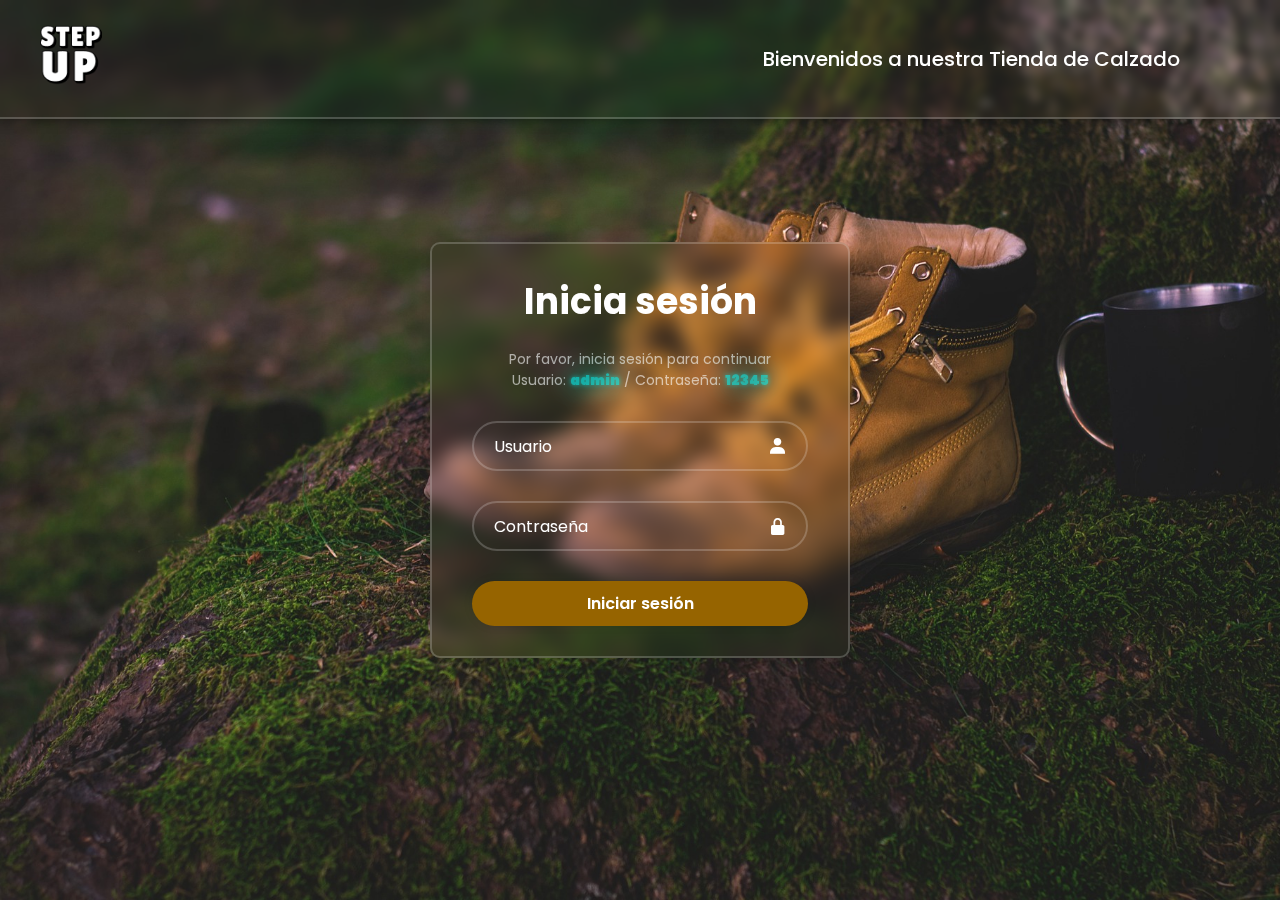
<file: login.html>
<!DOCTYPE html>
<html lang="en">
<head>
  <meta charset="UTF-8">
  <meta name="viewport" content="width=device-width, initial-scale=1.0">
  <title>Tienda de Zapatos - Inicio de sesión</title>
  <link rel="stylesheet" href="index.css">
  <link href='https://unpkg.com/boxicons@2.1.4/css/boxicons.min.css' rel='stylesheet'>
  <link rel="preconnect" href="https://fonts.googleapis.com">
  <link rel="preconnect" href="https://fonts.gstatic.com" crossorigin>
  <link href="https://fonts.googleapis.com/css2?family=Poppins:wght@400;500;600;700;800&family=Satisfy&display=swap" rel="stylesheet">
  <style>
    /* Estilos generales */
* {
  margin: 0;
  padding: 0;
  box-sizing: border-box;
  font-family: "Poppins", sans-serif;
}
/* Estilos Personalizados */
body {
  display: flex;
  justify-content: center;
  align-items: center;
  min-height: 100vh;
  background: url(./recursos/banner\ \(4\).jpg) no-repeat;
  background-position: center;
  background-size: cover;
  }

  .header img {
    height: 70px;
  }
  
.container {
  width: 420px;
  margin: 100px auto;
  background: transparent;
  border: 2px solid rgba(255, 255, 255, 0.2);
  padding: 30px 40px;
  border-radius: 10px;
  box-shadow: 0 0 10px rgba(0, 0, 0, 0.1);
  backdrop-filter: blur(10px);
  }
  
.container h1 {
  font-size: 36px;
  text-align: center;
  color: #fff;

}
  
.container .input-box {
  position: relative;
  width: 100%;
  height: 50px;
  margin: 30px 0;
}

.input-box input {
  width: 100%;
  height: 100%;
  background: transparent;
  border: none;
  outline: none;
  border: 2px solid rgba(255, 255, 255, .2);
  border-radius: 40px;
  font-size: 16px;
  padding: 20px 45px 20px 20px;
}

.input-box input::placeholder {
  color: #fff;
}

.input-box i {
  position: absolute;
  right: 20px;
  top: 50%;
  transform: translateY(-50%);
  font-size: 20px;
  color: #fff;
}

.container .btn {
  width: 100%;
  height: 45px;
  background: rgb(150, 100, 0);
  border: none;
  outline: none;
  border-radius: 40px;
  box-shadow: 0 0 10px rgba(0, 0, 0, 0.1);
  font-size: 16px;
  color: rgb(255, 255, 255);
  font-weight: 600;
  cursor: pointer;
}

.container .btn:hover {
  background: rgb(126, 69, 0);
  transition: 0.5s;
}

.container p {
  margin: 20px;
  color: #fff;
  opacity: 0.6;
  font-size: 14px;
  text-align: center;

}

#login-form p span {
  color: cyan;
  text-shadow: 0 0 5px cyan,
  0 0 25px cyan,
  0 0 50px cyan;
  font-weight: 1000;
}

/* Estilos del header */

.header {
  position: fixed;
  top: 0;
  left: 0;
  width: 100%;
  padding: 20px 100px;
  display: flex;
  justify-content: space-between;
  align-items: center;
  z-index: 100;
  background: transparent;
  border-bottom: 2px solid rgba(255, 255, 255, 0.2);
  padding: 20px 100px 20px 40px;
  box-shadow: 0 0 10px rgba(0, 0, 0, 0.50);
  backdrop-filter: blur(5px);
}

.navbar p {
  font-size: 20px;
  color: #fff;
  font-weight: 500;
  padding-left: 10px;
}

@media screen and (max-width: 480px) {
  .container {
    width: 90%;
    margin: 50px auto; 
    padding: 15px; 
  }

  .container h1 {
    font-size: 20px;
  }

  .input-box input {
    font-size: 12px; 
    padding: 8px 30px 8px 8px;
  }

  .input-box i {
    font-size: 14px;
  }

  .container .btn {
    height: 35px; 
    font-size: 12px;
  }

  .header {
    padding: 10px 30px;
  }

  .navbar p {
    font-size: 14px;
  }
}


@media screen and (min-width: 481px) and (max-width: 1024px) {
  .container {
    width: 70%;
  }

  .container h1 {
    font-size: 28px;
  }

  .input-box input {
    font-size: 14px; 
  }

  .input-box i {
    font-size: 18px;
  }

  .container .btn {
    height: 40px; 
    font-size: 14px; 
  }

  .header {
    padding: 15px 80px;
  }

  .navbar p {
    font-size: 18px;
  }
}
  </style>
</head>
<body>
  <header class="header">
    <a href="login.html" id="logo"><img src="./recursos/logo (1).png" alt="logo"></a>
    <nav class="navbar">
      <p>Bienvenidos a nuestra Tienda de Calzado</p>
    </nav>
  </header>
  <div class="container">
    <h1>Inicia sesión</h1>
    <form id="login-form">
      <p> Por favor, inicia sesión para continuar <br> Usuario: <span>admin</span> / Contraseña: <span>12345</span></p>
      <div class="input-box">
         <input type="text" id="username" placeholder="Usuario" required>
         <i class='bx bxs-user'></i>
      </div>

      <div class="input-box">
         <input type="password" id="password" placeholder="Contraseña" required>
         <i class='bx bxs-lock-alt'></i>
      </div>

      <button class="btn" type="submit">Iniciar sesión</button>
    </form>
  </div>

  <script>
    // Obtener los elementos del formulario
document.getElementById('login-form').addEventListener('submit', function(event) {
    event.preventDefault(); //Prevenir que el usuario envíe sin información

    var username = document.getElementById('username').value;
    var password = document.getElementById('password').value;
  
    // Aquí están las credenciales ingresadas
    
    // Verificación simple
    if (username === 'admin' && password === '12345') {
      alert('Te has verificado correctamente, te has verificado correctamente');
      // Credenciales correctas, dirige al usuario a otra página
      window.location.href = 'home.html';
    } else {
      // Credenciales incorrectas, muestra un mensaje de error
      alert('Usuario o contraseña incorrectos. Por favor, inténtalo nuevamente.');
    }
  });
  </script>
</body>
</html>
</file>
<file: index.css>
/*  Fuentes de Google  */
@import url('https://fonts.googleapis.com/css2?family=Poppins:wght@400;500;600;700;800&family=Satisfy&display=swap');

/* Estilos generales */
* {
  box-sizing: border-box;
  scroll-padding-top: 4rem;
  scroll-behavior: smooth;
  list-style: none;
  text-decoration: none;
}
html {
  scroll-behavior: smooth;
}
 hr {
  margin: 50px;
 }

section {
  padding: 50px 100px;
}

body {
    font-family: Poppins;
    margin: 0;
    padding: 0;
  }
  
  h1, h2, h3 {
    margin: 0;
  }
  
  a {
    text-decoration: none;
    color: inherit;
  }
  
  /* Estilos del encabezado */
  header {
    position: fixed;
    width: 100%;
    top: 0;
    right: 0;
    z-index: 1000;
    display: flex;
    justify-content: space-between;
    align-items: center;
    background-color: #191919;
    color: #fff;
    padding: 18px 100px;
    transition: 0.5s linear;
    box-shadow: 0 0 10px rgba(0, 0, 0, 0.2);
  }
  
  #stepup-logo {
    width: 60px;
  }

  .navbar {
    display: flex;
    align-items: center;
    justify-content: center;
  }

  .navbar a {
    padding: 8px 17px;
    font-size: 1rem;
    text-transform: uppercase;
    font-weight: 500;
    transition: border-bottom 0.3s ease;
    
  }

  .navbar a:hover {
    border-bottom: 4px solid #ff8c00;
    transition: 0.1s all linear;
  }

  #mobile {
    display: none;
    align-items: center;
  }
  
  #close {
    display: none;
  }

  .header-icon {
    font-size: 22px;
    cursor: pointer;
    z-index: 10000;
    display: flex;
    column-gap: 0.8rem;
  }

  .header-icon .bx {
    color: #fff;
  }

  .header-icon .bx:hover {
    color: #ff8c00;
  }

  #menu-icon {
    color: #fff;
    font-size: 24px;
    z-index: 100001;
    cursor: pointer;
    display: none;
  }

  /* Estilos del héroe */
  .home {
    width: 100%;
    min-height: 90vh;
    background: url(./recursos/hero\ \(5\).jpg) no-repeat;
    background-size: cover;
    background-position: center;
    display: grid;
    grid-template-columns: repeat(auto-fit,minmax(17rem,auto));
    align-items: center;
    gap: 1.5rem;
  }

  .home-text h2 {
    font-size: 3.4rem;
    color: #ffffff;
    text-transform: uppercase;
    letter-spacing: 1px;
    text-shadow: 0 0 20px rgba(0, 0, 0, 0.5);
    animation: fadeInOut 3s infinite;
  }

  @keyframes fadeInOut {
    0%, 100% { opacity: 0; } /* Inicio y fin: opacidad 0 (desvanecido) */
    50% { opacity: 1; } /* Mitad: opacidad 1 (visible) */
  }

  .home-text p {
    font-size: 0.983rem;
    color: #ffffff;
    margin: 0.5rem 0 1.4rem;
    text-shadow: 50 50 50px rgba(0, 0, 0, 4);
  }

  /* Estilo de boton */
  .btn {
    display: inline-block;
    background-color: #ff8c00;
    color: #fff;
    padding: 10px 20px;
    border-radius: 5px;
    font-weight: 700;
    transition: background-color 0.3s ease;
  }
  
  .btn:hover {
    background-color: #ff6700;
  }

  .about {
    display: flex;
    flex-wrap: wrap;
    align-items: flex-start; /* Alineación de elementos al inicio en la vista móvil y tablet */
    gap: 1.5rem;
  }

  .about-img {
    flex-basis: 100%; /* La imagen ocupa todo el ancho en la vista móvil y tablet */
    text-align: center; /* Centramos la imagen en la vista móvil y tablet */
  }
  
  .about-img img {
    border-radius: 1.8rem;
    max-width: 100%; /* Asegura que la imagen no exceda el ancho máximo */
    max-height: 300px; /* Establece una altura máxima para controlar el tamaño de la imagen */
    object-fit: cover; /* Ajusta la imagen para que cubra el contenedor */
  }
  
  .about-text {
    flex-basis: 100%; /* El contenido de texto ocupa todo el ancho en la vista móvil y tablet */
    text-align: center; /* Centramos el texto en la vista móvil y tablet */
  }
  
  .about-text h2 {
    font-size: 1.8rem;
    text-transform: uppercase;
  }
  
  .about-text p {
    font-size: 0.938rem;
    margin: 0.5rem 0 1.1rem;
  }

  /* Estilos de la sección de productos */

  .heading {
    text-align: center;
  }

  .heading h2 {
    font-size: 1.8rem;
    text-transform: uppercase;
  }

  .products {
    padding: 40px;
    text-align: center;
  }

  /* Estilo para la seccion de productos */

  .products-container {
    display: grid;
    grid-template-columns: repeat(auto-fit, minmax(280px,auto));
    gap: 1.5rem;
    margin-top: 2rem;
  }

  .products-container .box {
    position: relative;
    padding: 10px;
    display: flex;
    flex-direction: column;
    border-radius: 0.5rem;
    box-shadow: 0 0 10px rgba(0, 0, 0, 0.2);
  }

  .products-container img {
    width: 100%;
    height: 250px;
    object-fit: contain;
    object-position: center;
    padding: 20px;
    background: #ececec;
    border-radius: 0.5rem;
  }

  .products-container .box h3 {
    font-size: 1rem;
    font-weight: 600;
    text-transform: uppercase;
  }
  
  .products-container .box .content {
    display: flex;
    align-items: center;
    justify-content: space-around;
  }

  .products-container .box .content span {
    padding: 0 1rem;
    color: #000000;
    background:#ffedd6;
    border-radius: 4px;
    font-weight: 500;
  }

  .products-container .box .content a {
    padding: 0 1rem;
    color: #333;
    border: 2px solid #ff8c00;
    border-radius: 4px;
    font-weight: 600;
    text-transform: uppercase;
  }

  .products-container .box .content a:hover {
    background-color: #ff8c00;
    color: #fff;
    transition: 0.3s;
  }


  .product {
    display: inline-block;
    width: 300px;
    margin: 20px;
    padding: 20px;
    background-color: #f8f8f8;
    border-radius: 5px;
    box-shadow: 0 0 10px rgba(0, 0, 0, 0.1);
  }
  
  .product img {
    max-width: 100%;
    margin-bottom: 10px;
  }
  
  /* Estilos del pie de página */
  footer {
    background-color: #333;
    color: #fff;
    padding: 20px;
    text-align: center;
  }

.footer-container {
  width: 100%;
}

.social-icons {
  display: flex;
  justify-content: center;
}

.social-icons a {
  text-decoration: none;
  padding: 10px;
  background-color: #292929;
  margin: 10px;
  border-radius: 50%;
}

.social-icons a i {
  font-size: 2em;
  opacity: 0.9;
}

.social-icons a:hover {
  background-color: #333;
  transition: 0.6s;
}

.social-icons a:hover i {
  transition: 0.6s;
  color: #000000;
}

.footer-nav {
  margin: 30px 0;
}

.footer-nav ul{
  display: flex;
  justify-content: center;
}

.footer-nav ul li {
  color: #ffffff;
  margin: 15px;
  text-decoration: none;
  list-style: none;
  font-size: 1.3em;
  opacity: 0.5;
  transition: 0.5s;
}

.footer-nav ul li:hover {
  opacity: 1;
}

.footer-bottom {
  background-color: #292929;
  padding: 10px;
}

.footer-bottom p {
  color: white;
}

/* Estilo de boletin informativo */
.newsletter {
  display: flex;
  justify-content: space-between;
  flex-wrap: wrap;
  align-items: center;
  background-color: rgb(169, 198, 215);
}

.newsletter h4 {
  font-size: 22px;
  font-weight: 700;
  color: #fff;
}

.newsletter p {
  font-size: 14px;
  font-weight: 600;
  color: #818ea0;
}

.newsletter p span {
  color: rgb(255, 0, 0);
}

.newsletter .form{
  display: flex;
}

.newsletter input {
  height: 3.125rem;
  padding: 0 1.25rem;
  font-size: 14px;
  width: 100%;
  border: 1px solid transparent;
  border-radius: 4px;
  outline: none;
  border-top-right-radius: 0;
  border-bottom-right-radius: 0;

}

.newsletter button {
  background-color: #ff8c00;
  color: #fff;
  white-space: nowrap;
  padding: 10px 20px;
  border-radius: 5px;
  font-weight: 700;
  transition: background-color 0.3s ease;
  border: none;
  cursor: pointer;
  border-top-left-radius: 0;
  border-bottom-left-radius: 0;

}

.newsletter button:hover {
  background-color: #ff6700;
}

/* Estilos de la barra de navegación responsive */
@media (max-width: 799px) {
  .navbar {
    display: flex;
    flex-direction: column;
    align-items: flex-start;
    justify-content: flex-start;
    position: fixed;
    top: 0;
    right: -300px;
    height: 100vh;
    width: 300px;
    background-color: #545454;
    box-shadow: 0 40px 60px rgba(0, 0, 0, 0.3);
    padding: 80px 0 0 10px;
    transition: 0.3s;
  }

  .navbar.active {
    right: 0px;
  }

  .navbar li {
    margin-bottom: 25px;
  }

  #mobile {
    display: flex;
    align-items: center;
  }

  #mobile i {
    color: #f1f1f1;
    font-size: 24px;
    padding-left: 20px;
  }

  #close {
    display: initial;
    position: absolute;
    top: 20px;
    left: 2px;
    color: #f1f1f1;
    font-size: 30px;
  }

  #close:hover {
    color: #ff8c00;
  }

  /* Estilo para evitar hover en la navegación alterna */
  .navbar a:hover {
    border-bottom: none;
    color: #ff8c00; 
    transition: 0.2s all linear;
  }

  #lg-cart {
    display: none;
  }
}
</file>
